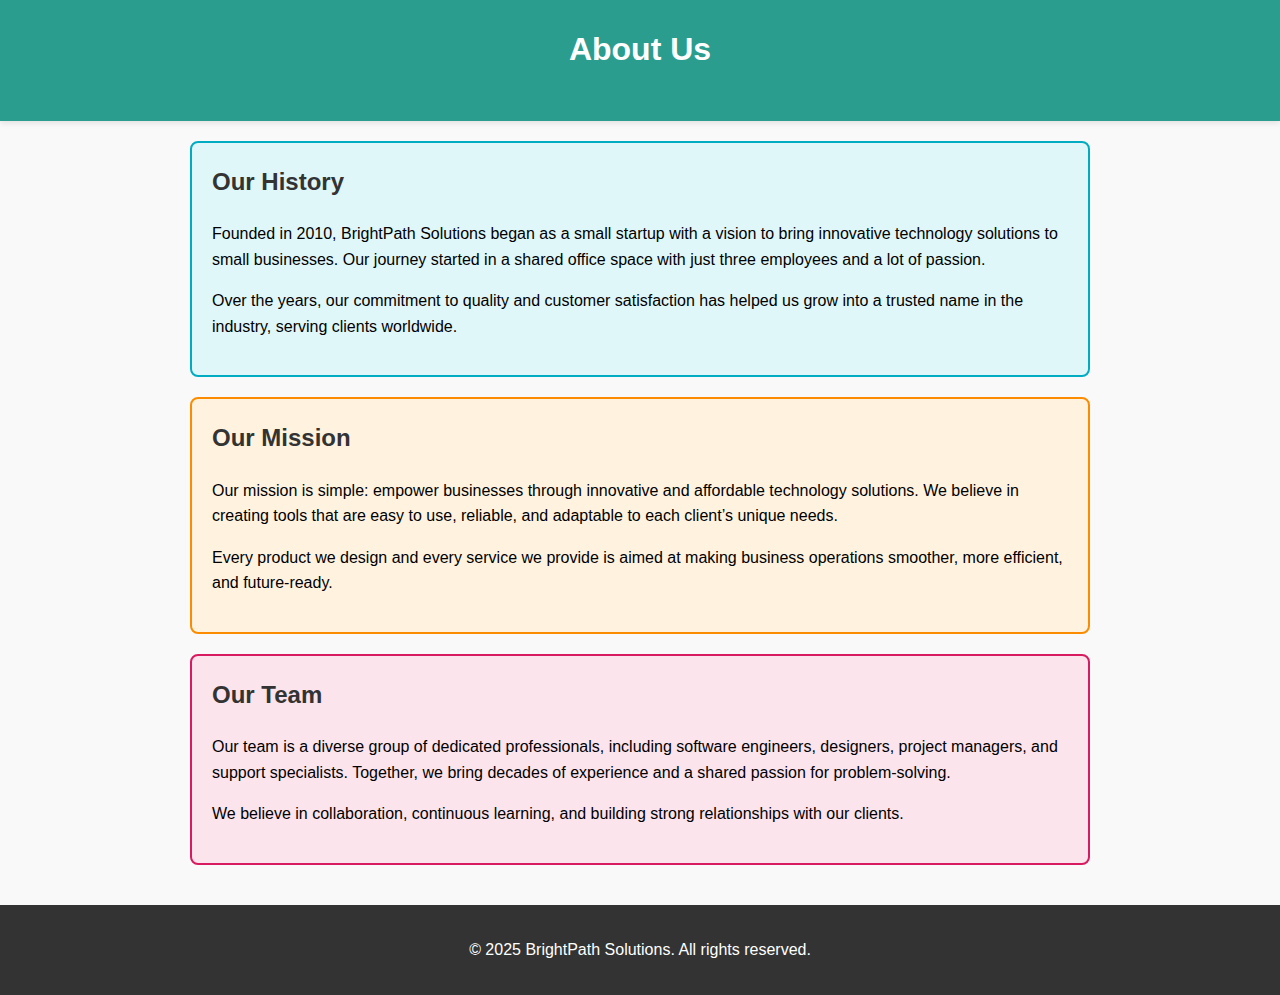
<file: AboutUsCompany/index.html>
<!DOCTYPE html>
<html lang="en">
<head>
<meta charset="UTF-8">
<meta name="viewport" content="width=device-width, initial-scale=1.0">
<title>About Us - Fictional Company</title>
<link rel="stylesheet" href="style.css">
</head>
<body>

<header>
    <h1>About Us</h1>
</header>

<main>

    <section class="history">
        <h2>Our History</h2>
        <p>Founded in 2010, BrightPath Solutions began as a small startup with a vision to bring innovative technology solutions to small businesses. Our journey started in a shared office space with just three employees and a lot of passion.</p>
        <p>Over the years, our commitment to quality and customer satisfaction has helped us grow into a trusted name in the industry, serving clients worldwide.</p>
    </section>

    <section class="mission">
        <h2>Our Mission</h2>
        <p>Our mission is simple: empower businesses through innovative and affordable technology solutions. We believe in creating tools that are easy to use, reliable, and adaptable to each client’s unique needs.</p>
        <p>Every product we design and every service we provide is aimed at making business operations smoother, more efficient, and future-ready.</p>
    </section>

    <section class="team">
        <h2>Our Team</h2>
        <p>Our team is a diverse group of dedicated professionals, including software engineers, designers, project managers, and support specialists. Together, we bring decades of experience and a shared passion for problem-solving.</p>
        <p>We believe in collaboration, continuous learning, and building strong relationships with our clients.</p>
    </section>

</main>

<footer>
    <p>&copy; 2025 BrightPath Solutions. All rights reserved.</p>
</footer>

</body>
</html>
</file>
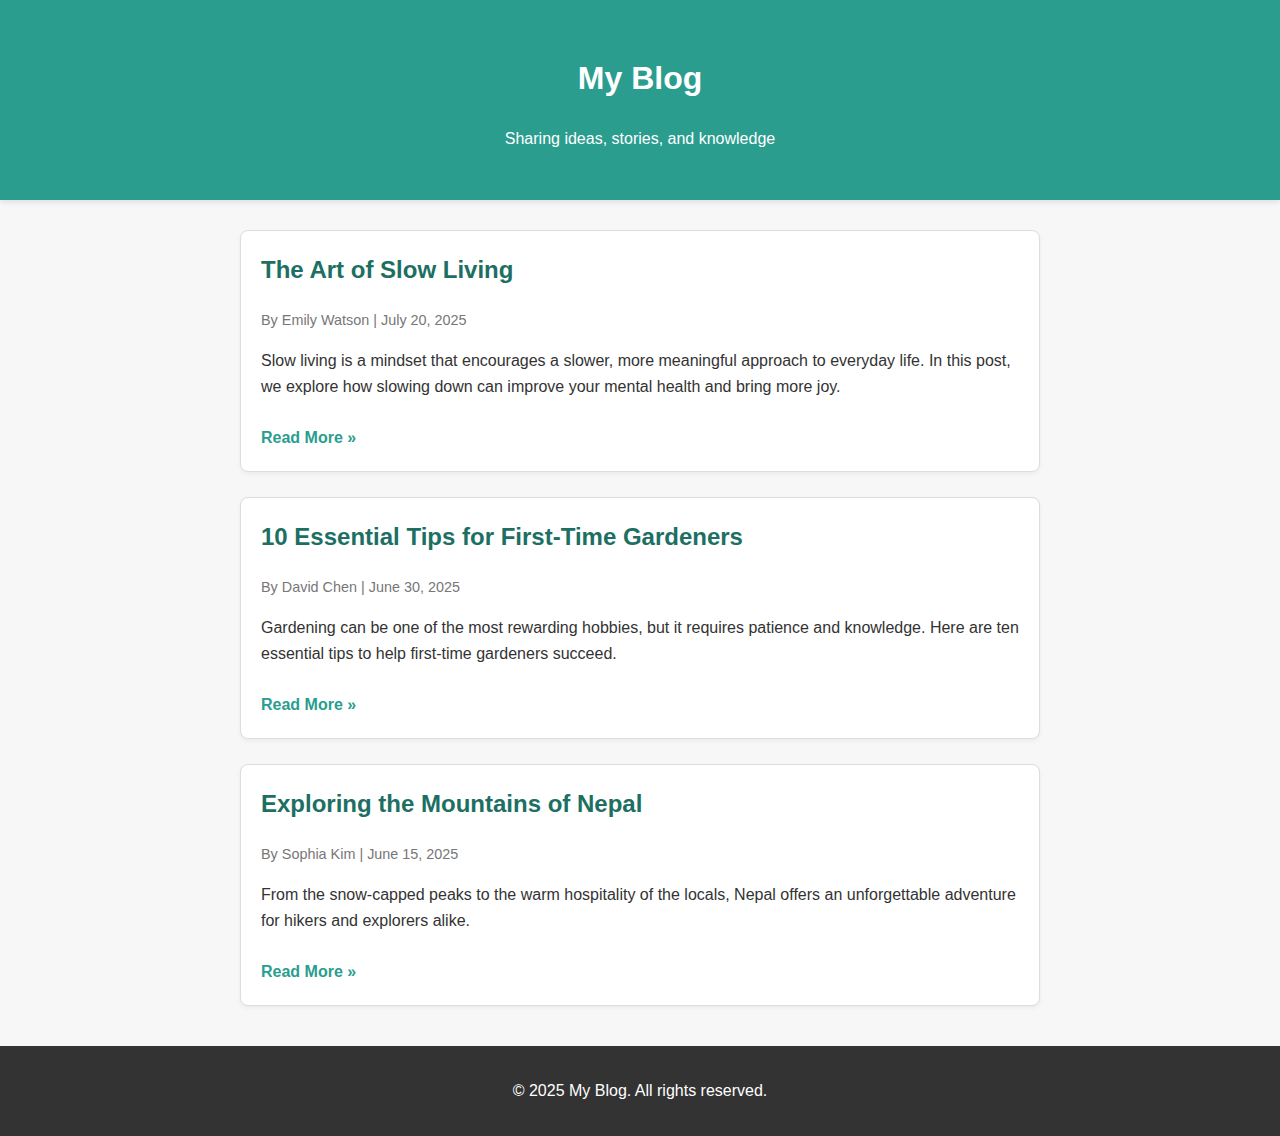
<file: BlogWebsite/index.html>
<!DOCTYPE html>
<html lang="en">
<head>
<meta charset="UTF-8">
<meta name="viewport" content="width=device-width, initial-scale=1.0">
<title>My Blog - Home</title>
<link rel="stylesheet" href="style.css">
</head>
<body>

<header>
    <h1>My Blog</h1>
    <p>Sharing ideas, stories, and knowledge</p>
</header>

<main>
    <article>
        <h2>The Art of Slow Living</h2>
        <p class="meta">By <span class="author">Emily Watson</span> | <time datetime="2025-07-20">July 20, 2025</time></p>
        <p>Slow living is a mindset that encourages a slower, more meaningful approach to everyday life. In this post, we explore how slowing down can improve your mental health and bring more joy.</p>
        <a href="#">Read More &raquo;</a>
    </article>

    <article>
        <h2>10 Essential Tips for First-Time Gardeners</h2>
        <p class="meta">By <span class="author">David Chen</span> | <time datetime="2025-06-30">June 30, 2025</time></p>
        <p>Gardening can be one of the most rewarding hobbies, but it requires patience and knowledge. Here are ten essential tips to help first-time gardeners succeed.</p>
        <a href="#">Read More &raquo;</a>
    </article>

    <article>
        <h2>Exploring the Mountains of Nepal</h2>
        <p class="meta">By <span class="author">Sophia Kim</span> | <time datetime="2025-06-15">June 15, 2025</time></p>
        <p>From the snow-capped peaks to the warm hospitality of the locals, Nepal offers an unforgettable adventure for hikers and explorers alike.</p>
        <a href="#">Read More &raquo;</a>
    </article>
</main>

<footer>
    <p>&copy; 2025 My Blog. All rights reserved.</p>
</footer>

</body>
</html>
</file>
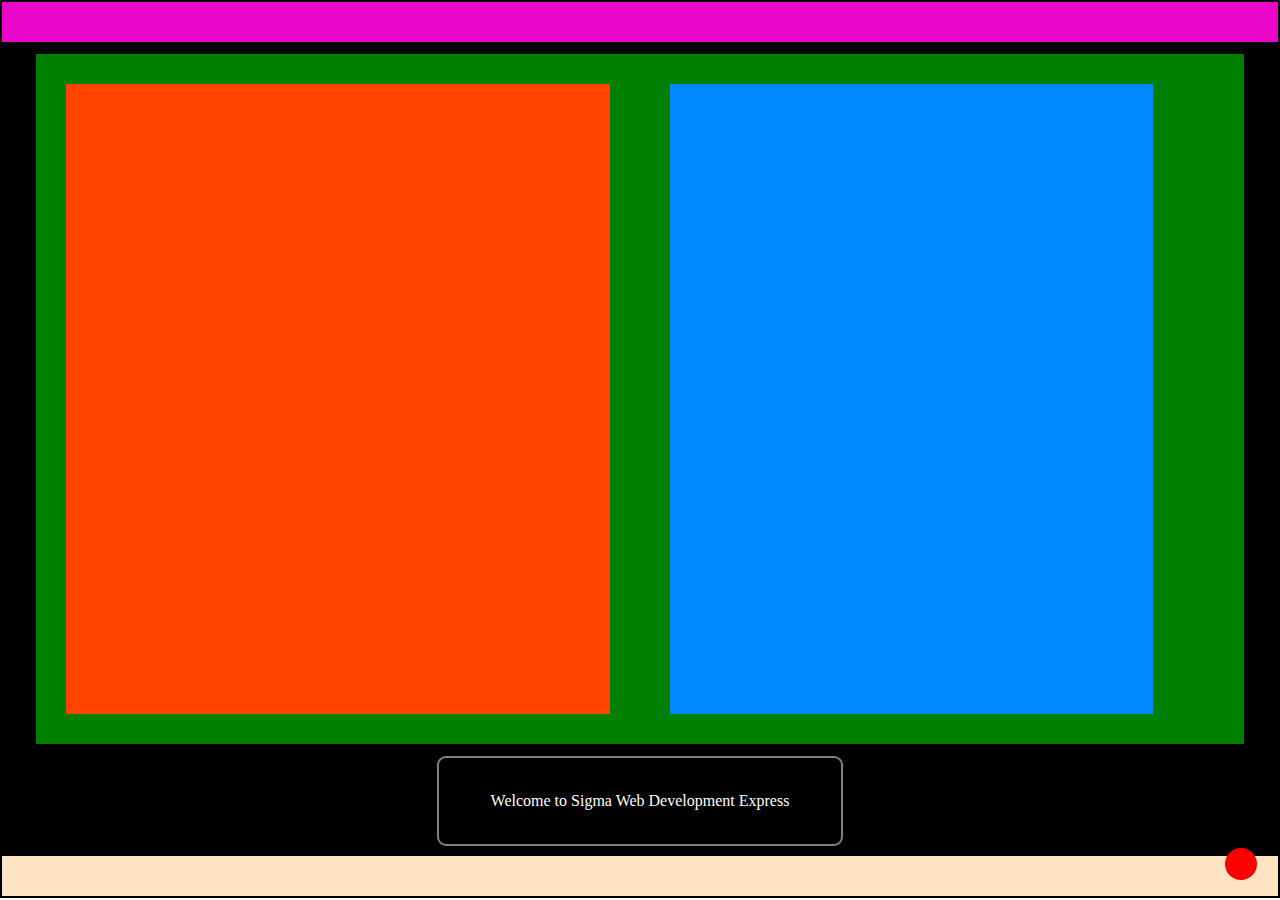
<file: CSS Layout/index.html>
<!DOCTYPE html>
<html lang="en">

<head>
    <meta charset="UTF-8">
    <meta name="viewport" content="width=device-width, initial-scale=1.0">
    <title>Layout Design</title>
    <style>
        * {
            margin: 0;
            padding: 0;
        }

        .parent {
            border: 2px solid black;
            background-color: black;
        }

        .nav {
            position: sticky;
            top: 0;
            height: 40px;
            background-color: rgb(235, 7, 201);
        }

        .box {
            margin: 12px 34px;
            background-color: green;
            display: flex;
        }

        .box1 {
            background-color: orangered;
            height: 70vh;
            width: 45%;
            display: inline-block;
            margin: 30px;
        }

        .box2 {
            background-color: rgb(0, 136, 255);
            height: 70vh;
            width: 40%;
            display: inline-block;
            margin: 30px;
        }

        .text {
            border: 2px solid grey;
            margin: 10px 34vw;
            padding: 34px;
            border-radius: 9px;
            text-align: center;
            color: white;
        }

        .icon {
            position: fixed;
            bottom: 20px;
            right: 23px;
            height: 32px;
            width: 32px;
            background-color: red;
            border-radius: 60px;
        }

        .footer {
            height: 40px;
            background-color: bisque;
        }
    </style>
</head>

<body>
    <div class="parent">
        <div class="nav"></div>
        <div class="box">
            <div class="box1"></div>
            <div class="box2"></div>
        </div>
        <div class="text">Welcome to Sigma Web Development Express</div>
        <div class="icon"></div>
        <footer class="footer"></footer>
    </div>

</body>

</html>
</file>
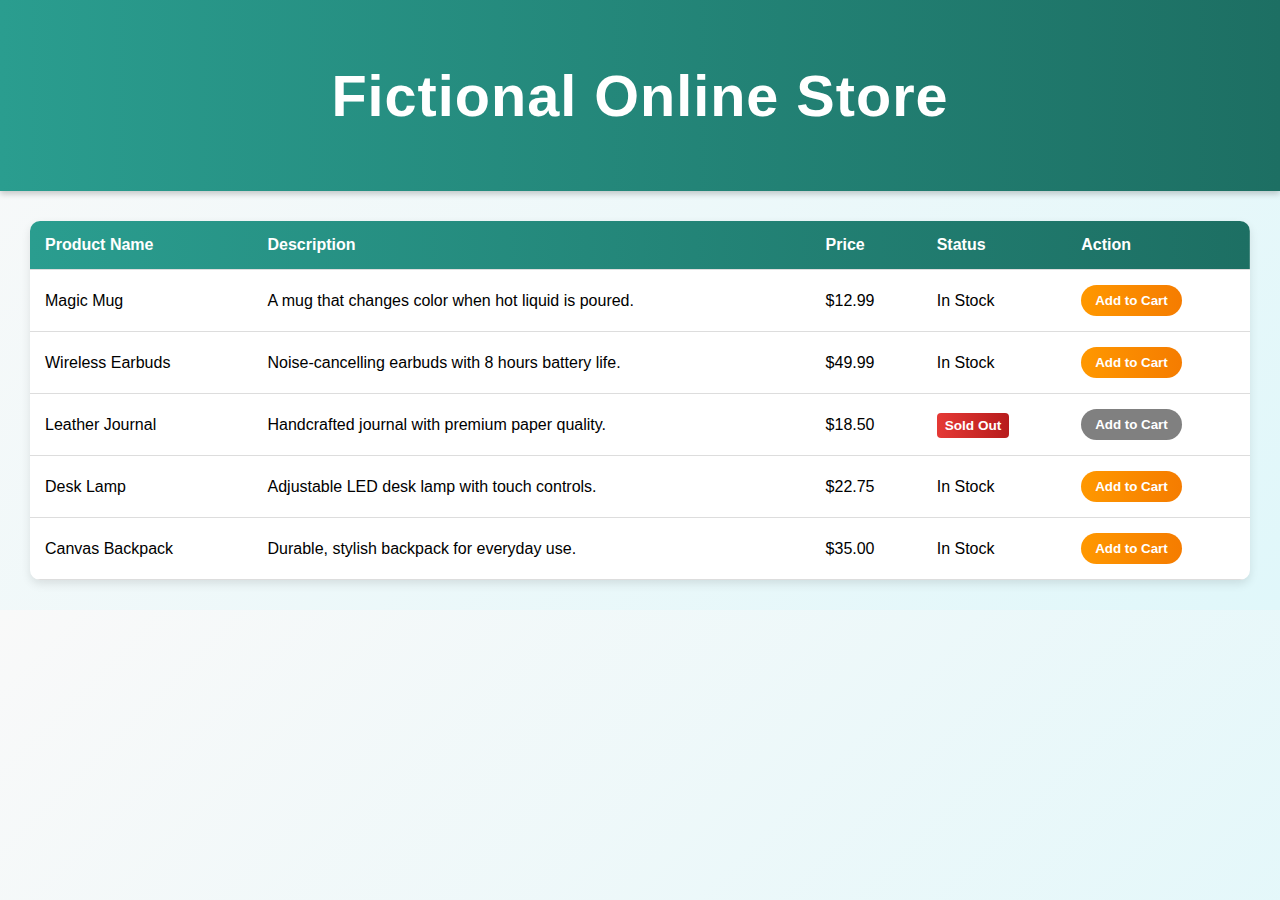
<file: E-Commerce/index.html>
<!DOCTYPE html>
<html lang="en">
<head>
<meta charset="UTF-8">
<meta name="viewport" content="width=device-width, initial-scale=1.0">
<title>Small Online Store - Table View</title>
<link rel="stylesheet" href="style.css">
</head>
<body>

<header>
    <h1>Fictional Online Store</h1>
</header>

<main>
    <table>
        <thead>
            <tr>
                <th>Product Name</th>
                <th>Description</th>
                <th>Price</th>
                <th>Status</th>
                <th>Action</th>
            </tr>
        </thead>
        <tbody>
            <tr>
                <td>Magic Mug</td>
                <td>A mug that changes color when hot liquid is poured.</td>
                <td>$12.99</td>
                <td>In Stock</td>
                <td><button>Add to Cart</button></td>
            </tr>
            <tr>
                <td>Wireless Earbuds</td>
                <td>Noise-cancelling earbuds with 8 hours battery life.</td>
                <td>$49.99</td>
                <td>In Stock</td>
                <td><button>Add to Cart</button></td>
            </tr>
            <tr>
                <td>Leather Journal</td>
                <td>Handcrafted journal with premium paper quality.</td>
                <td>$18.50</td>
                <td><span class="sold-out" aria-label="This product is sold out">Sold Out</span></td>
                <td><button disabled>Add to Cart</button></td>
            </tr>
            <tr>
                <td>Desk Lamp</td>
                <td>Adjustable LED desk lamp with touch controls.</td>
                <td>$22.75</td>
                <td>In Stock</td>
                <td><button>Add to Cart</button></td>
            </tr>
            <tr>
                <td>Canvas Backpack</td>
                <td>Durable, stylish backpack for everyday use.</td>
                <td>$35.00</td>
                <td>In Stock</td>
                <td><button>Add to Cart</button></td>
            </tr>
        </tbody>
    </table>
</main>

</body>
</html>
</file>
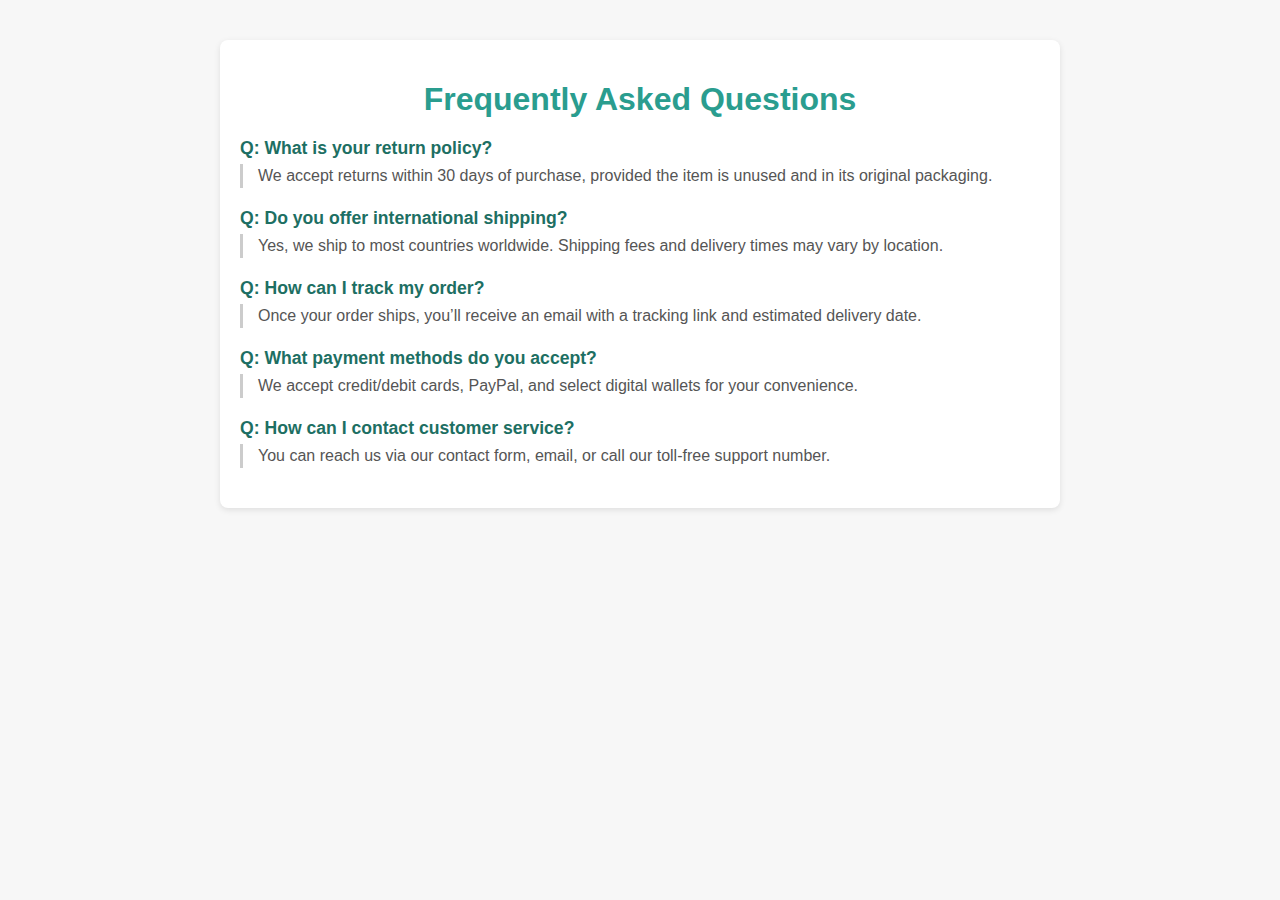
<file: FAQsection/index.html>
<!DOCTYPE html>
<html lang="en">
<head>
<meta charset="UTF-8">
<meta name="viewport" content="width=device-width, initial-scale=1.0">
<title>FAQ Section</title>
<link rel="stylesheet" href="style.css">
</head>
<body>

<section class="faq-section">
    <h1>Frequently Asked Questions</h1>
    <ul class="faq-list">
        <li>
            <span class="question">Q: What is your return policy?</span>
            <p class="answer">We accept returns within 30 days of purchase, provided the item is unused and in its original packaging.</p>
        </li>
        <li>
            <span class="question">Q: Do you offer international shipping?</span>
            <p class="answer">Yes, we ship to most countries worldwide. Shipping fees and delivery times may vary by location.</p>
        </li>
        <li>
            <span class="question">Q: How can I track my order?</span>
            <p class="answer">Once your order ships, you’ll receive an email with a tracking link and estimated delivery date.</p>
        </li>
        <li>
            <span class="question">Q: What payment methods do you accept?</span>
            <p class="answer">We accept credit/debit cards, PayPal, and select digital wallets for your convenience.</p>
        </li>
        <li>
            <span class="question">Q: How can I contact customer service?</span>
            <p class="answer">You can reach us via our contact form, email, or call our toll-free support number.</p>
        </li>
    </ul>
</section>

</body>
</html>
</file>
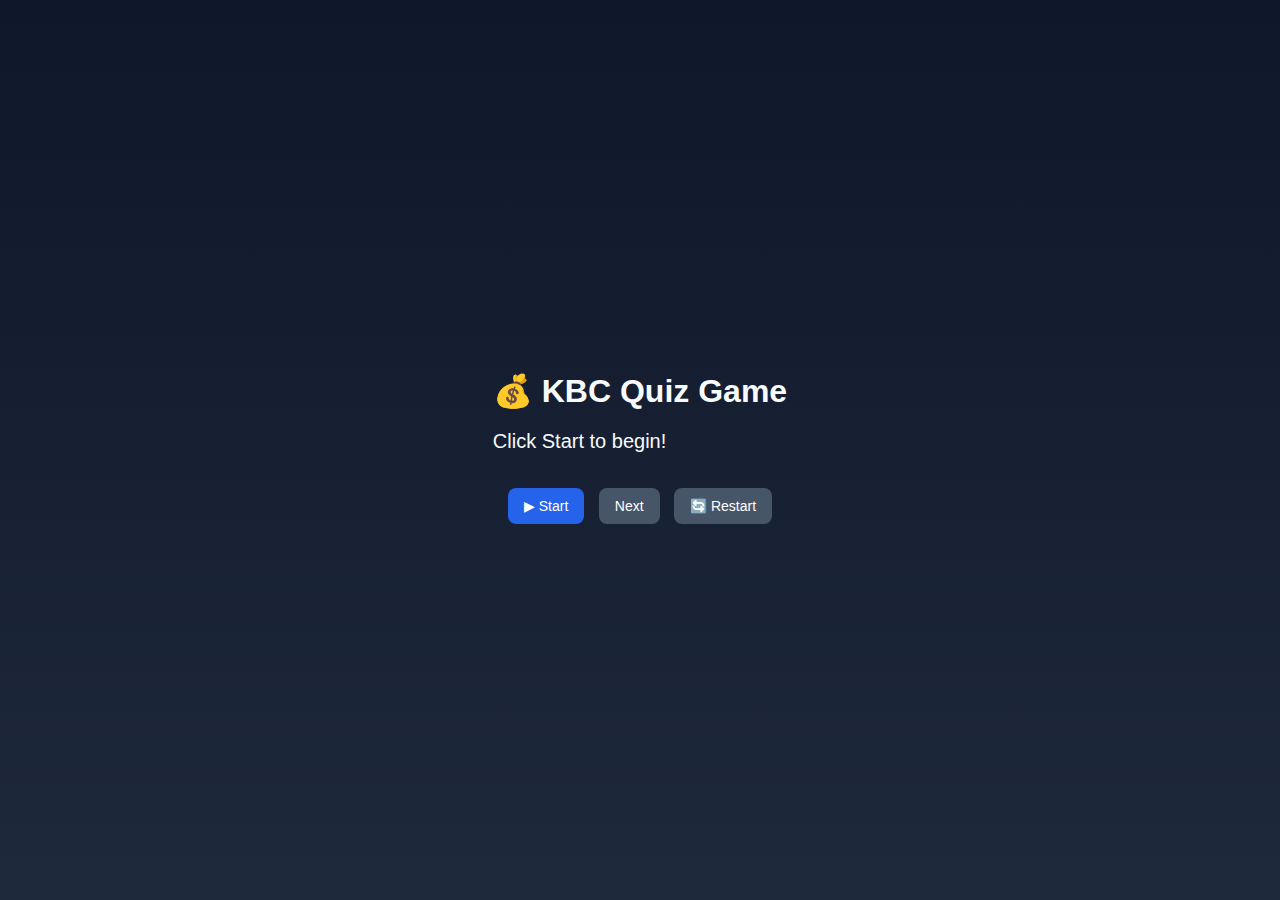
<file: KBCQuiz/index.html>
<!DOCTYPE html>
<html lang="en">

<head>
    <meta charset="UTF-8">
    <meta name="viewport" content="width=device-width, initial-scale=1.0">
    <title>KBC Quiz</title>
    <link rel="stylesheet" href="style.css">
</head>

<body>
    <div class="container">
        <div class="gameBox">
            <h1>💰 KBC Quiz Game</h1>
            <div class="question" id="question">Click Start to begin!</div>
            <div class="options" id="options"></div>
            <div class="controls">
                <button id="start">▶ Start</button>
                <button id="next" disabled>Next</button>
                <button id="restart" disabled>🔄 Restart</button>
            </div>
            <div class="score" id="result"></div>
            <div class="prizes" id="prizes"></div>
        </div>
    </div>
    </div>

    <script src="app.js"></script>
</body>

</html>
</file>
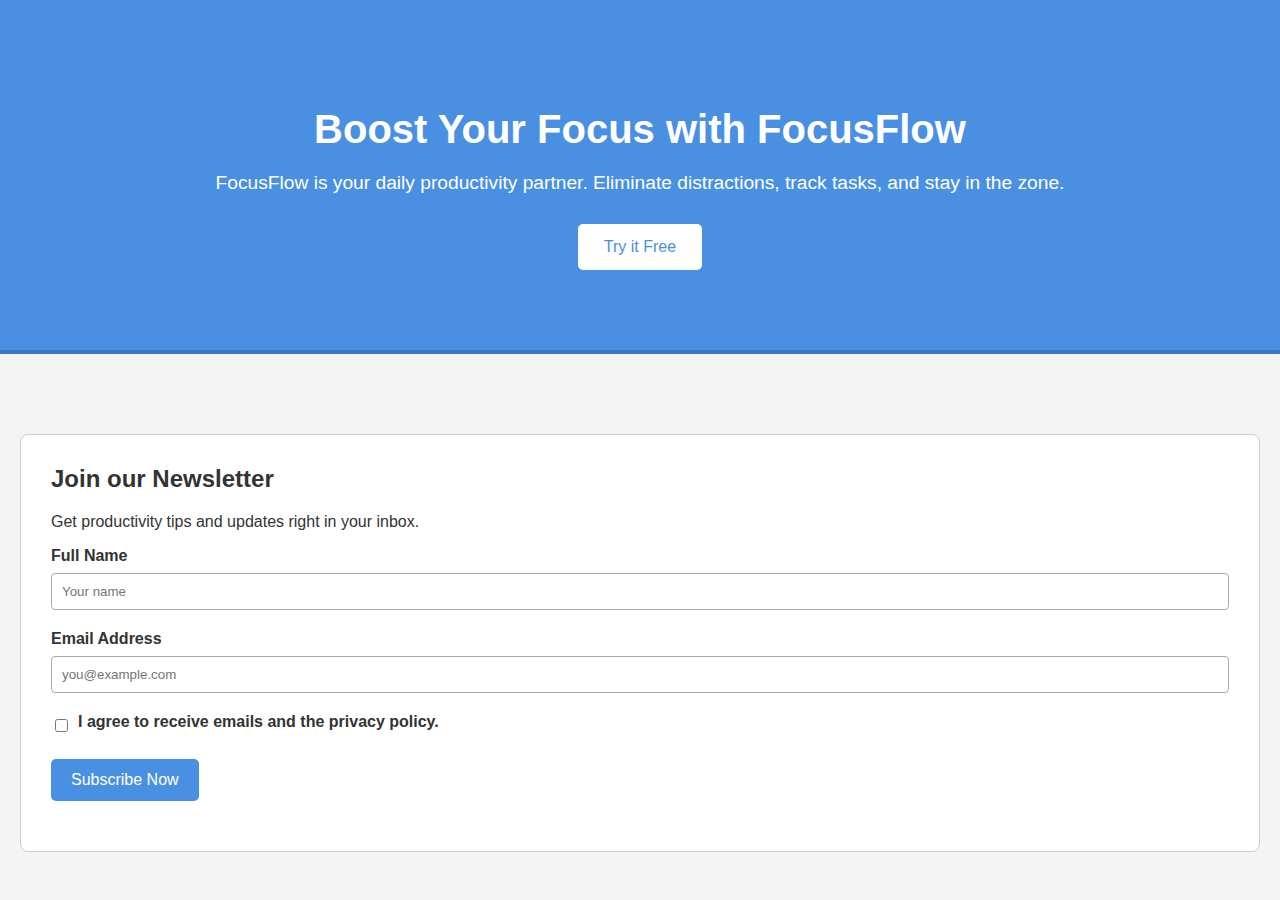
<file: LandingPage/index.html>
<!DOCTYPE html>
<html lang="en">

<head>
    <meta charset="UTF-8" />
    <meta name="viewport" content="width=device-width, initial-scale=1.0" />
    <title>FocusFlow - Stay Productive</title>
    <link rel="stylesheet" href="style.css">

</head>

<body>

    <header>
        <div class="container">
            <h1>Boost Your Focus with FocusFlow</h1>
            <p>FocusFlow is your daily productivity partner. Eliminate distractions, track tasks, and <span>stay in the zone.</span>
            </p>
            <button class="first-btn">Try it Free</button>
        </div>
    </header>

    <main class="container">
        <form>
            <h2>Join our Newsletter</h2>
            <p>Get productivity tips and updates right in your inbox.</p>

            <div class="form-group">
                <label for="fullname">Full Name</label>
                <input type="text" id="fullname" name="fullname" placeholder="Your name" required />
            </div>

            <div class="form-group">
                <label for="email">Email Address</label>
                <input type="email" id="email" name="email" placeholder="you@example.com" required />
            </div>

            <div class="form-group checkbox-group">
                <input type="checkbox" id="consent" name="consent" required /> 
                <label for="consent">I agree to receive emails and the privacy policy.</label>
            </div>

            <div class="form-group">
                <input type="submit" value="Subscribe Now" />
            </div>
        </form>
    </main>

</body>

</html>
</file>
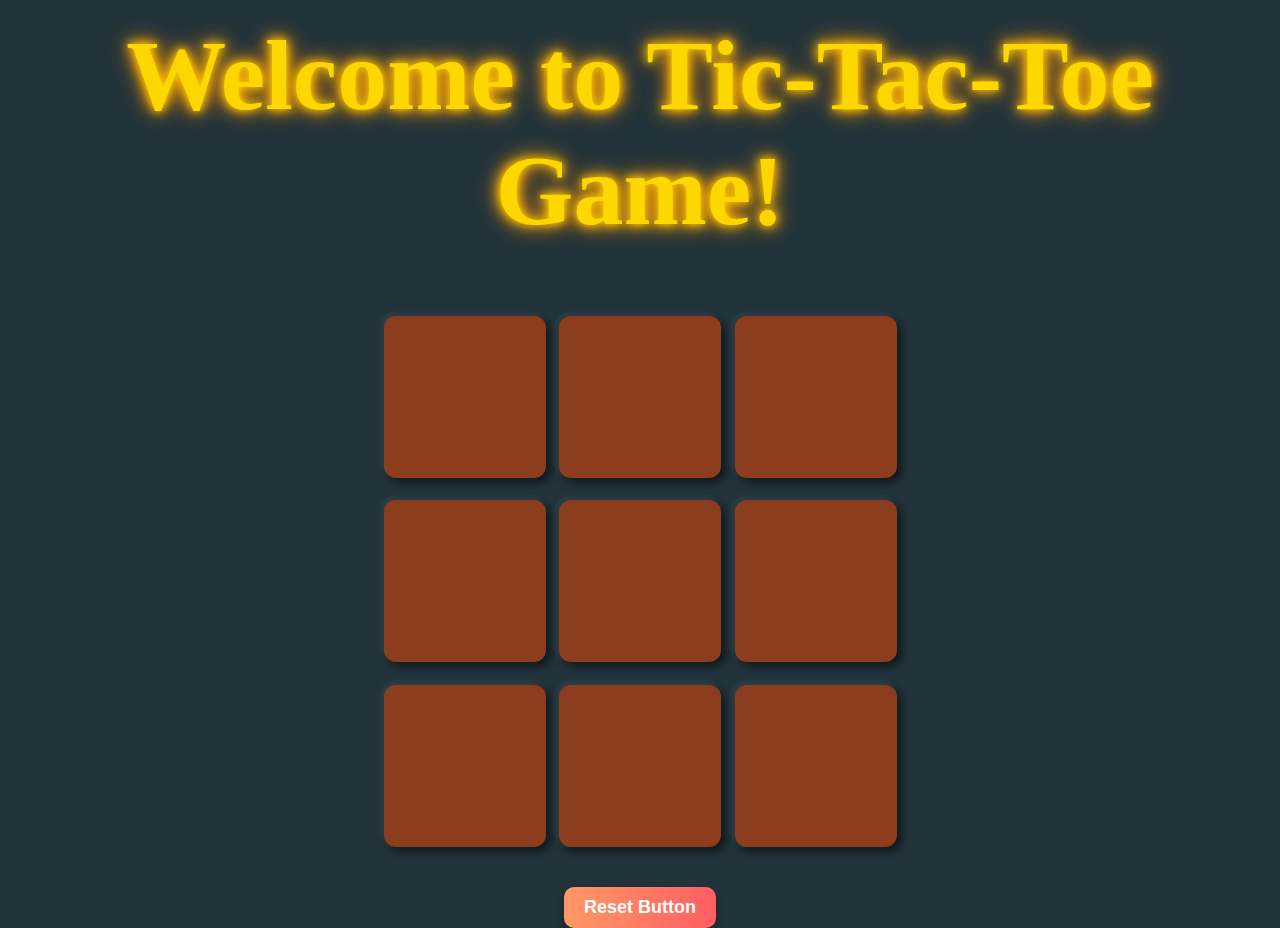
<file: Tic-Tac-Toe/index.html>
<!DOCTYPE html>
<html lang="en">

<head>
    <meta charset="UTF-8">
    <meta name="viewport" content="width=device-width, initial-scale=1.0">
    <title>Tic-Tac-Toe</title>
    <link rel="stylesheet" href="style.css">
</head>

<body>
    <main>
        <h1>Welcome to Tic-Tac-Toe Game!</h1>
        <div class="container">
            <div class="game">
                <button class="box"></button>
                <button class="box"></button>
                <button class="box"></button>
                <button class="box"></button>
                <button class="box"></button>
                <button class="box"></button>
                <button class="box"></button>
                <button class="box"></button>
                <button class="box"></button>
            </div>
        </div>
        <button id="reset">Reset Button</button>
    </main>


    <script src="app.js"></script>
</body>

</html>
</file>
<file: AboutUsCompany/style.css>
/* General Styles */
body {
    font-family: Arial, sans-serif;
    margin: 0;
    line-height: 1.6;
    background-color: #f9f9f9;
}

/* Header */
header {
    background-color: #2a9d8f;
    color: white;
    text-align: center;
    padding: 1.5rem;
    box-shadow: 0 2px 6px rgba(0,0,0,0.1);
}

/* Main Sections */
section {
    padding: 20px;
    margin: 20px auto;
    max-width: 900px;
    border-radius: 8px;
    box-sizing: border-box; /* Box Model applied */
}

/* Individual Section Styling */
.history {
    background-color: #e0f7fa;
    border: 2px solid #00acc1;
}

.mission {
    background-color: #fff3e0;
    border: 2px solid #fb8c00;
}

.team {
    background-color: #fce4ec;
    border: 2px solid #d81b60;
}

/* Headings */
h1, h2 {
    margin-top: 0;
}

h2 {
    color: #333;
}

/* Footer */
footer {
    background-color: #333;
    color: white;
    text-align: center;
    padding: 1rem;
    margin-top: 40px;
}
</file>
<file: BlogWebsite/style.css>
body {
    font-family: Arial, sans-serif;
    margin: 0;
    background-color: #f7f7f7;
    color: #333;
    line-height: 1.6;
}


header {
    background-color: #2a9d8f;
    color: white;
    text-align: center;
    padding: 2rem 1rem;
    box-shadow: 0 2px 6px rgba(0, 0, 0, 0.1);
}


main {
    max-width: 800px;
    margin: 30px auto;
    padding: 0 20px;
}


article {
    background: white;
    padding: 20px;
    margin-bottom: 25px;
    border-radius: 8px;
    border: 1px solid #ddd;
    box-shadow: 0 2px 4px rgba(0, 0, 0, 0.05);
}


article h2 {
    margin-top: 0;
    color: #1d6f63;
}


.meta {
    font-size: 0.9rem;
    color: #777;
    margin-bottom: 10px;
}


article a {
    display: inline-block;
    margin-top: 10px;
    color: #2a9d8f;
    text-decoration: none;
    font-weight: bold;
}

article a:hover {
    text-decoration: underline;
}


footer {
    background-color: #333;
    color: white;
    text-align: center;
    padding: 1rem;
    margin-top: 40px;
}
</file>
<file: E-Commerce/style.css>
/* General Body Styles */
body {
    font-family: 'Segoe UI', Arial, sans-serif;
    margin: 0;
    background: linear-gradient(135deg, #f9f9f9, #e0f7fa);
}

/* Header Styling */
header {
    background: linear-gradient(90deg, #2a9d8f, #1d6f63);
    color: white;
    text-align: center;
    padding: 1.5rem;
    font-size: 1.8rem;
    letter-spacing: 1px;
    box-shadow: 0 3px 6px rgba(0,0,0,0.2);
}

/* Table Container */
main {
    padding: 30px;
}

/* Table Styling */
table {
    width: 100%;
    border-collapse: collapse;
    background: white;
    border-radius: 10px;
    overflow: hidden;
    box-shadow: 0 4px 10px rgba(0,0,0,0.1);
}

/* Table Header */
thead {
    background: linear-gradient(90deg, #2a9d8f, #1d6f63);
    color: white;
}

th, td {
    padding: 15px;
    text-align: left;
    border-bottom: 1px solid #ddd;
}

/* Hover Effect on Rows */
tbody tr:hover {
    background: #f1fdfb;
    transition: background 0.3s;
}

/* Buttons */
button {
    padding: 8px 14px;
    background: linear-gradient(90deg, #ff9800, #f57c00);
    border: none;
    color: white;
    cursor: pointer;
    border-radius: 20px;
    font-weight: bold;
    transition: transform 0.2s, background 0.3s;
}

button:hover:not(:disabled) {
    background: linear-gradient(90deg, #ffa726, #ef6c00);
    transform: scale(1.05);
}

button:disabled {
    background: gray;
    cursor: not-allowed;
}

/* Sold Out Label */
.sold-out {
    color: white;
    background: linear-gradient(90deg, #e53935, #b71c1c);
    padding: 5px 8px;
    border-radius: 4px;
    font-size: 0.85rem;
    font-weight: bold;
}

/* Responsive Styling */
@media (max-width: 768px) {
    table, thead, tbody, th, td, tr {
        display: block;
        width: 100%;
    }

    thead {
        display: none;
    }

    tr {
        margin-bottom: 15px;
        background: white;
        border-radius: 8px;
        box-shadow: 0 2px 6px rgba(0,0,0,0.1);
        padding: 10px;
    }

    td {
        padding: 10px;
        border: none;
        display: flex;
        justify-content: space-between;
        align-items: center;
    }

    td::before {
        content: attr(data-label);
        font-weight: bold;
        flex: 1;
        color: #333;
    }
}
</file>
<file: FAQsection/style.css>
body {
    font-family: Arial, sans-serif;
    background-color: #f7f7f7;
    margin: 0;
    padding: 0;
    color: #333;
}

.faq-section {
    max-width: 800px;
    margin: 40px auto;
    padding: 20px;
    background: white;
    border-radius: 8px;
    box-shadow: 0 2px 6px rgba(0,0,0,0.1);
}

.faq-section h1 {
    text-align: center;
    color: #2a9d8f;
    margin-bottom: 20px;
}

.faq-list {
    list-style-type: none;
    padding: 0;
}

.faq-list li {
    margin-bottom: 20px;
}

.question {
    display: block;
    font-weight: bold;
    color: #1d6f63;
    margin-bottom: 5px;
    font-size: 1.1rem;
}

.answer {
    margin: 0;
    padding-left: 15px;
    border-left: 3px solid #ccc;
    color: #555;
    line-height: 1.5;
}
</file>
<file: KBCQuiz/style.css>
body {
  font-family: Arial, sans-serif;
  background: linear-gradient(to bottom, #0f172a, #1e293b);
  color: #f8fafc;
  margin: 0;
  padding: 0;
  display: flex;
  justify-content: center;
  align-items: center;
  min-height: 100vh;
}

.game {
  background: rgba(30, 41, 59, 0.9);
  border: 2px solid #334155;
  border-radius: 16px;
  padding: 20px;
  max-width: 700px;
  width: 90%;
  box-shadow: 0 8px 20px rgba(0,0,0,0.6);
  text-align: center;
}

h1 { 
  text-align: center; 
  margin-bottom: 20px; 
}

.question { 
  font-size: 20px; 
  margin-bottom: 15px; 
}

.options { 
  display: grid; 
  grid-template-columns: 1fr 1fr; 
  gap: 10px; 
}

.option {
  padding: 12px;
  border: 2px solid #475569;
  border-radius: 10px;
  cursor: pointer;
  background: #1e293b;
  transition: 0.3s;
}

.option:hover { background: #334155; }
.option.correct { background: #15803d; border-color: #22c55e; }
.option.wrong { background: #b91c1c; border-color: #ef4444; }

.controls { 
  margin-top: 15px; 
  text-align: center; 
}

button {
  padding: 10px 16px;
  margin: 5px;
  border: none;
  border-radius: 8px;
  cursor: pointer;
  background: #2563eb;
  color: white;
  font-size: 14px;
}
button:disabled { background: #475569; cursor: not-allowed; }

.timer { 
  text-align: right; 
  margin-bottom: 10px; 
  font-weight: bold; 
}

.status { 
  margin-top: 10px; 
  text-align: center; 
  font-size: 16px; 
}

.prizes { 
  margin-top: 20px; 
}
.prizes div {
  padding: 4px 6px;
  border-bottom: 1px solid #334155;
}
.prizes .active { background: #2563eb; }
</file>
<file: LandingPage/style.css>
* {
    box-sizing: border-box;
}

body {
    margin: 0;
    font-family: Arial, sans-serif;
    background-color: #f4f4f4;
    color: #333;
}

.container {
    margin: 0 auto;
    padding: 40px 20px;
}

header {
    background-color: #4A90E2;
    color: white;
    padding: 40px 20px;
    text-align: center;
    border-bottom: 4px solid #357ABD;
}

header h1 {
    margin-bottom: 20px;
    font-size: 2.5rem;
}

header p {
    font-size: 1.2rem;
    margin-bottom: 30px;
}

.first-btn {
    background-color: #fff;
    color: #4A90E2;
    padding: 12px 24px;
    border: 2px solid #fff;
    border-radius: 5px;
    font-size: 1rem;
    cursor: pointer;
    transition: 0.3s;
}

.first-btn:hover {
    background-color: #4A90E2;
    color: white;
    border: 2px solid white;
}

form {
    background-color: white;
    padding: 30px;
    margin-top: 40px;
    border: 1px solid #ccc;
    border-radius: 8px;
}

form h2 {
    margin-top: 0;
}

.form-group {
    margin-bottom: 20px;
}

label {
    display: block;
    margin-bottom: 8px;
    font-weight: bold;
}

input[type="text"],
input[type="email"] {
    width: 100%;
    padding: 10px;
    border: 1px solid #aaa;
    border-radius: 4px;
}

.checkbox-group {
    display: flex;
    align-items: center;
}

.checkbox-group input[type="checkbox"] {
    margin-right: 10px;
}

input[type="submit"] {
    background-color: #4A90E2;
    color: white;
    border: none;
    padding: 12px 20px;
    border-radius: 5px;
    cursor: pointer;
    font-size: 1rem;
}

input[type="submit"]:hover {
    background-color: #357ABD;
}


input[type="submit"]:hover {
    background-color: #0066cc;
}

@media (max-width: 600px) {
    header h1 {
        font-size: 2rem;
    }

    .cta-button {
        width: 100%;
    }

    input[type="submit"] {
        width: 100%;
    }
}
</file>
<file: Tic-Tac-Toe/style.css>
* {
    margin: 0;
    padding: 0;
}

body {
    background-color: #22333B;
    text-align: center;
}

h1 {
    margin-top: 2vmin;
    color: #FFD700;
    font-size: 100px;
    font-weight: 600;
    text-shadow:
        0 0 8px #FFD700,
        0 0 16px #FFA500,
        0 0 24px #FF8C00;
}

.container {
    height: 70%;
    display: flex;
    flex-wrap: wrap;
    justify-content: center;
    align-items: center;
    gap: 1.5vmin;
    margin-top: 7vmin;
}

.game {
    height: 60vmin;
    width: 60vmin;
    display: flex;
    flex-wrap: wrap;
    justify-content: center;
    align-items: center;
    gap: 1.5vmin;
}

.box {
    height: 18vmin;
    width: 18vmin;
    background-color: #8b3d1e;
    border-radius: 12px;
    box-shadow: 4px 4px 10px rgba(0, 0, 0, 0.6),
        -2px -2px 6px rgba(255, 255, 255, 0.1);
    transition: transform 0.2s, box-shadow 0.2s;
    border:none;
    color:#AFB5B9 ;
    font-size: xx-large;
}

.box:hover {
    transform: scale(1.05);
    box-shadow: 0 0 15px rgba(255, 165, 0, 0.7);
}

#reset {
  background: linear-gradient(to right, #ff9966, #ff5e62);
  color: white;
  border: none;
  padding: 10px 20px;
  font-size: 18px;
  font-weight: bold;
  border-radius: 10px;
  cursor: pointer;
  box-shadow: 0px 4px 10px rgba(0,0,0,0.3);
  transition: transform 0.2s, background 0.3s;
  margin-top: 4vmin;
}
#reset:hover {
  transform: scale(1.1);
  background: linear-gradient(to right, #ff5e62, #ff9966);
}
</file>
